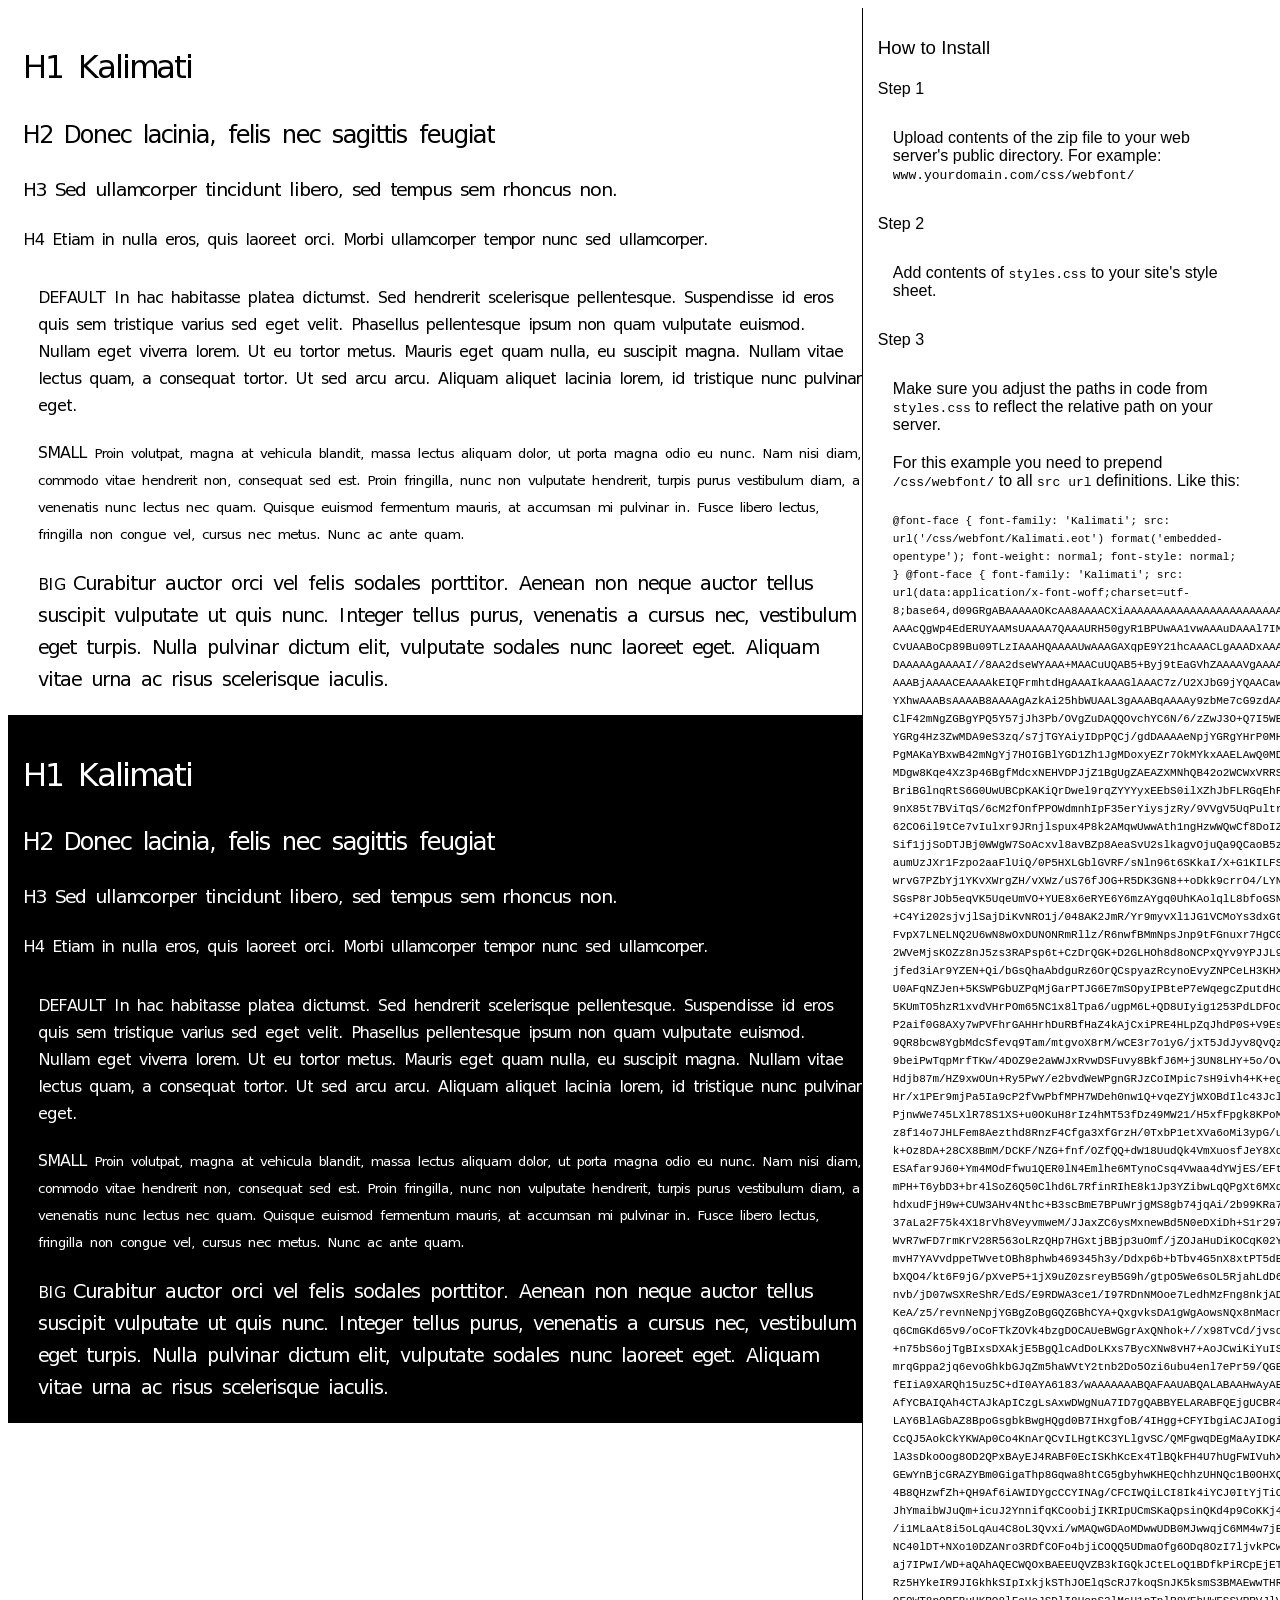
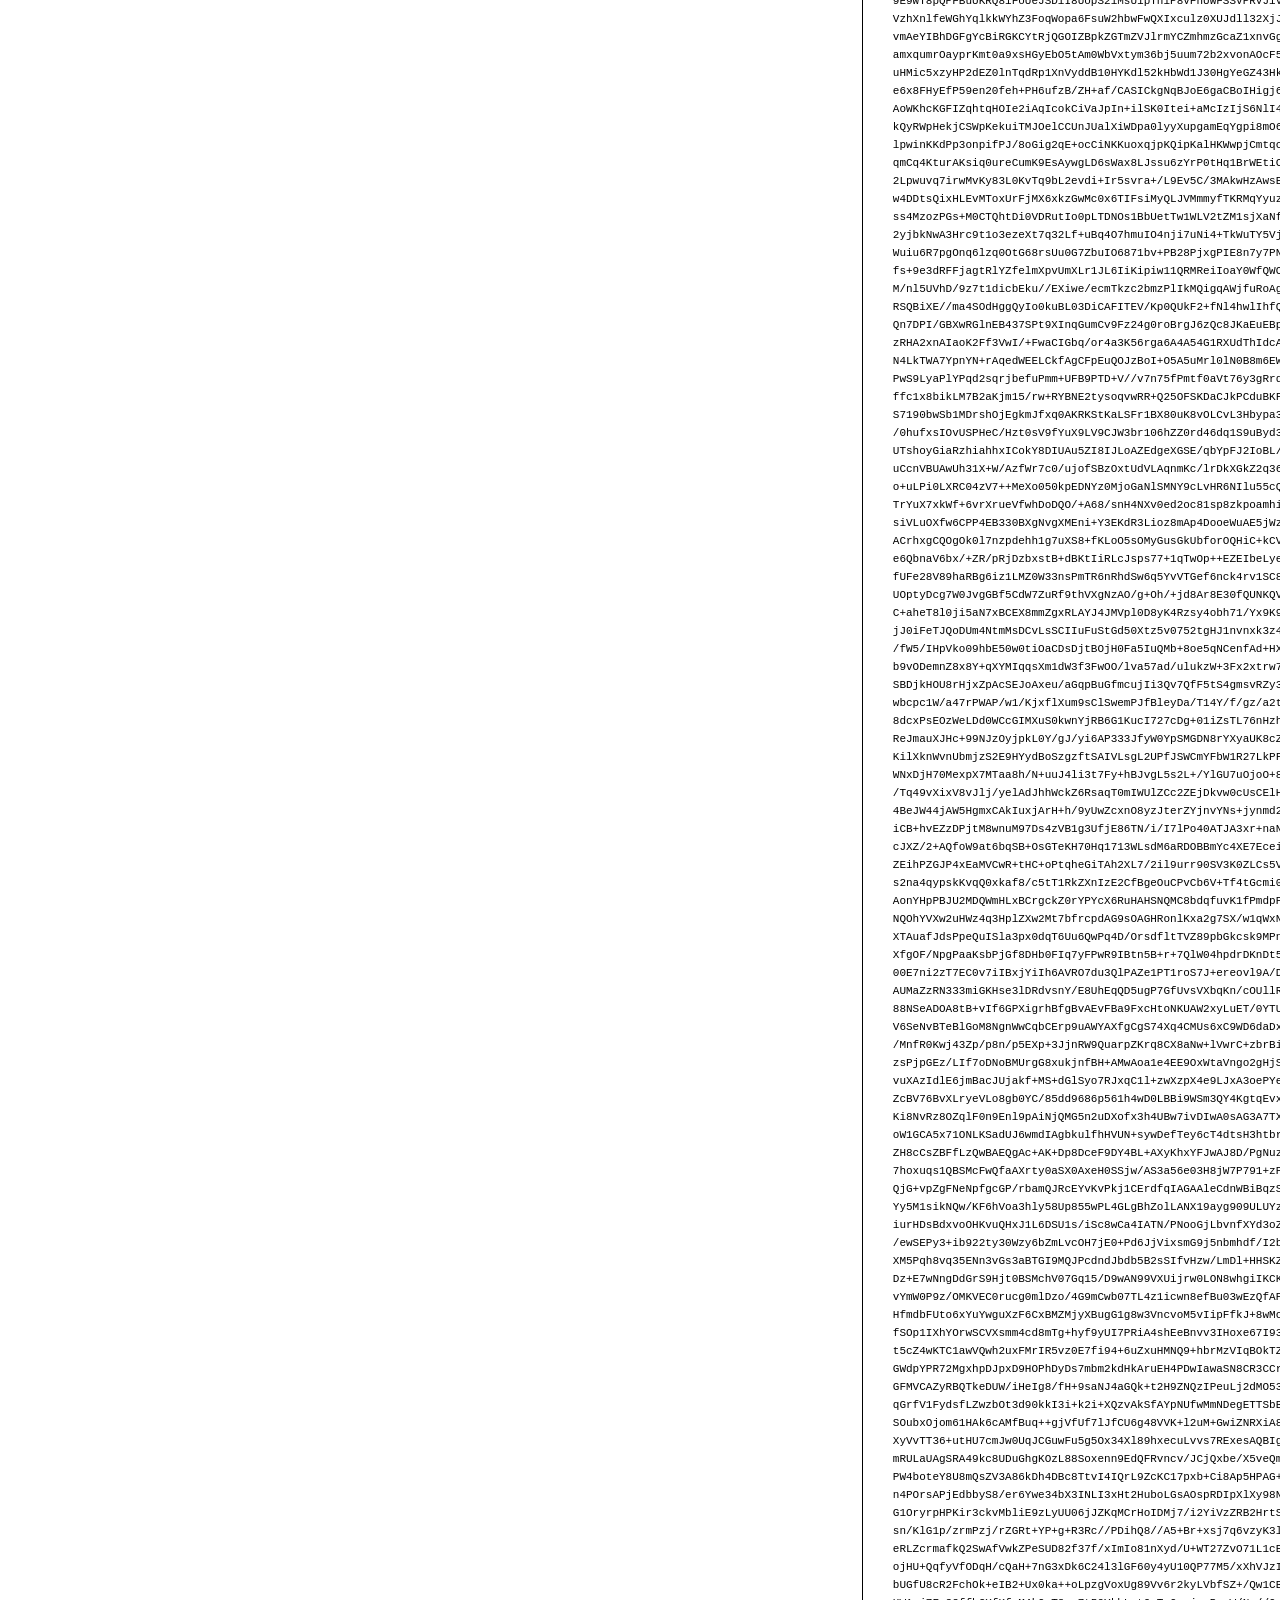
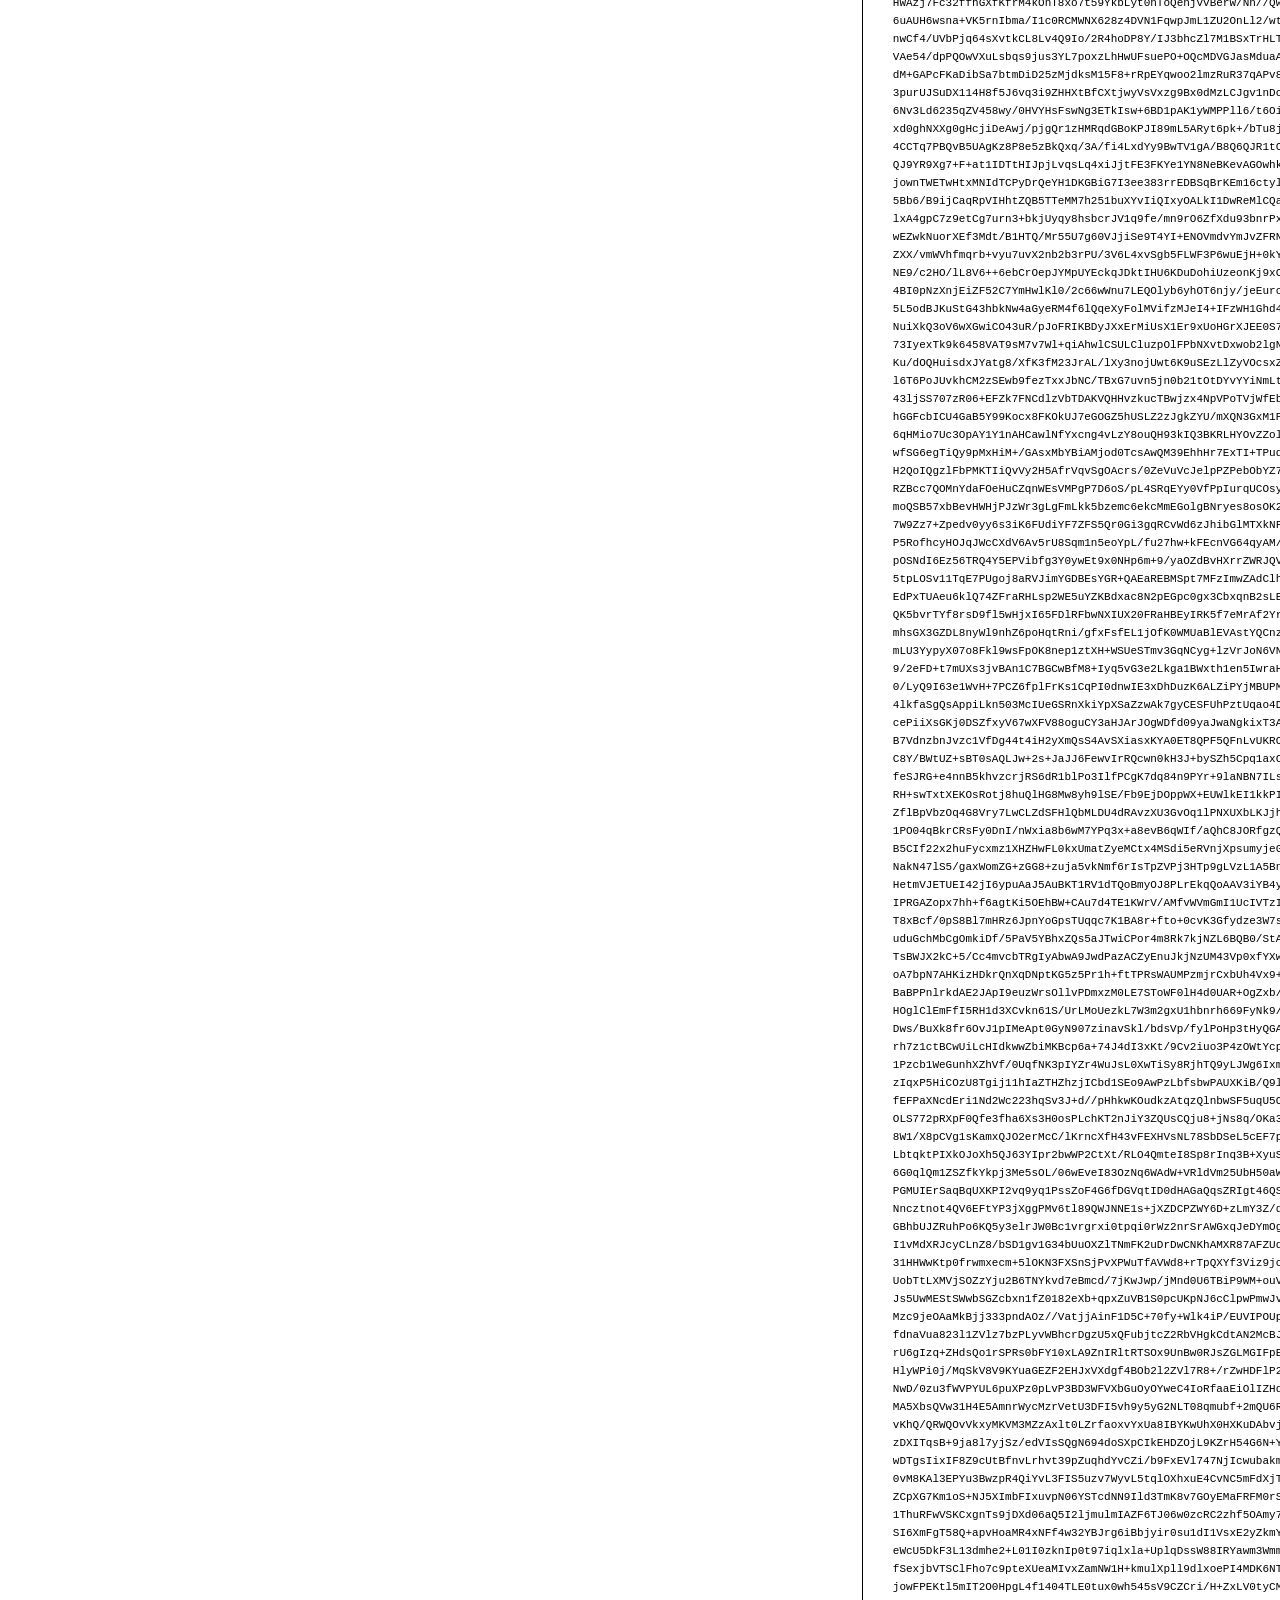
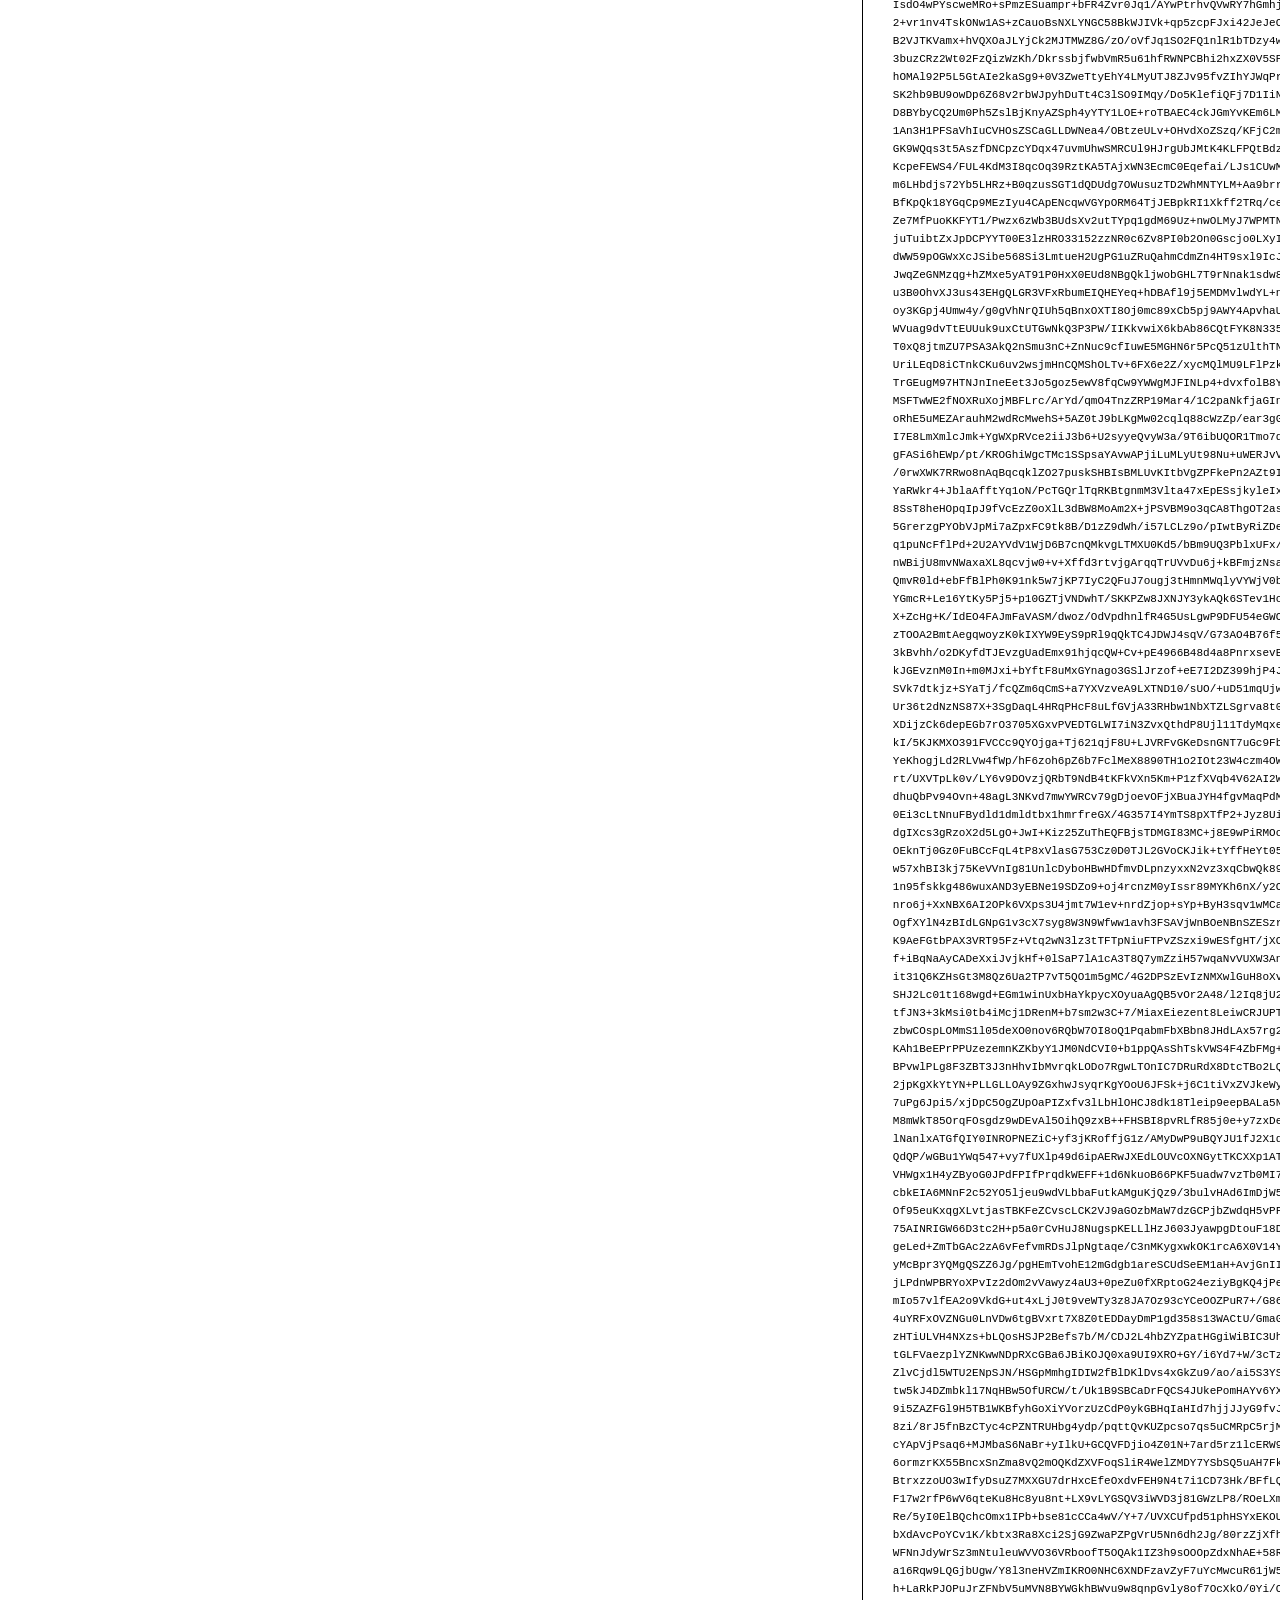
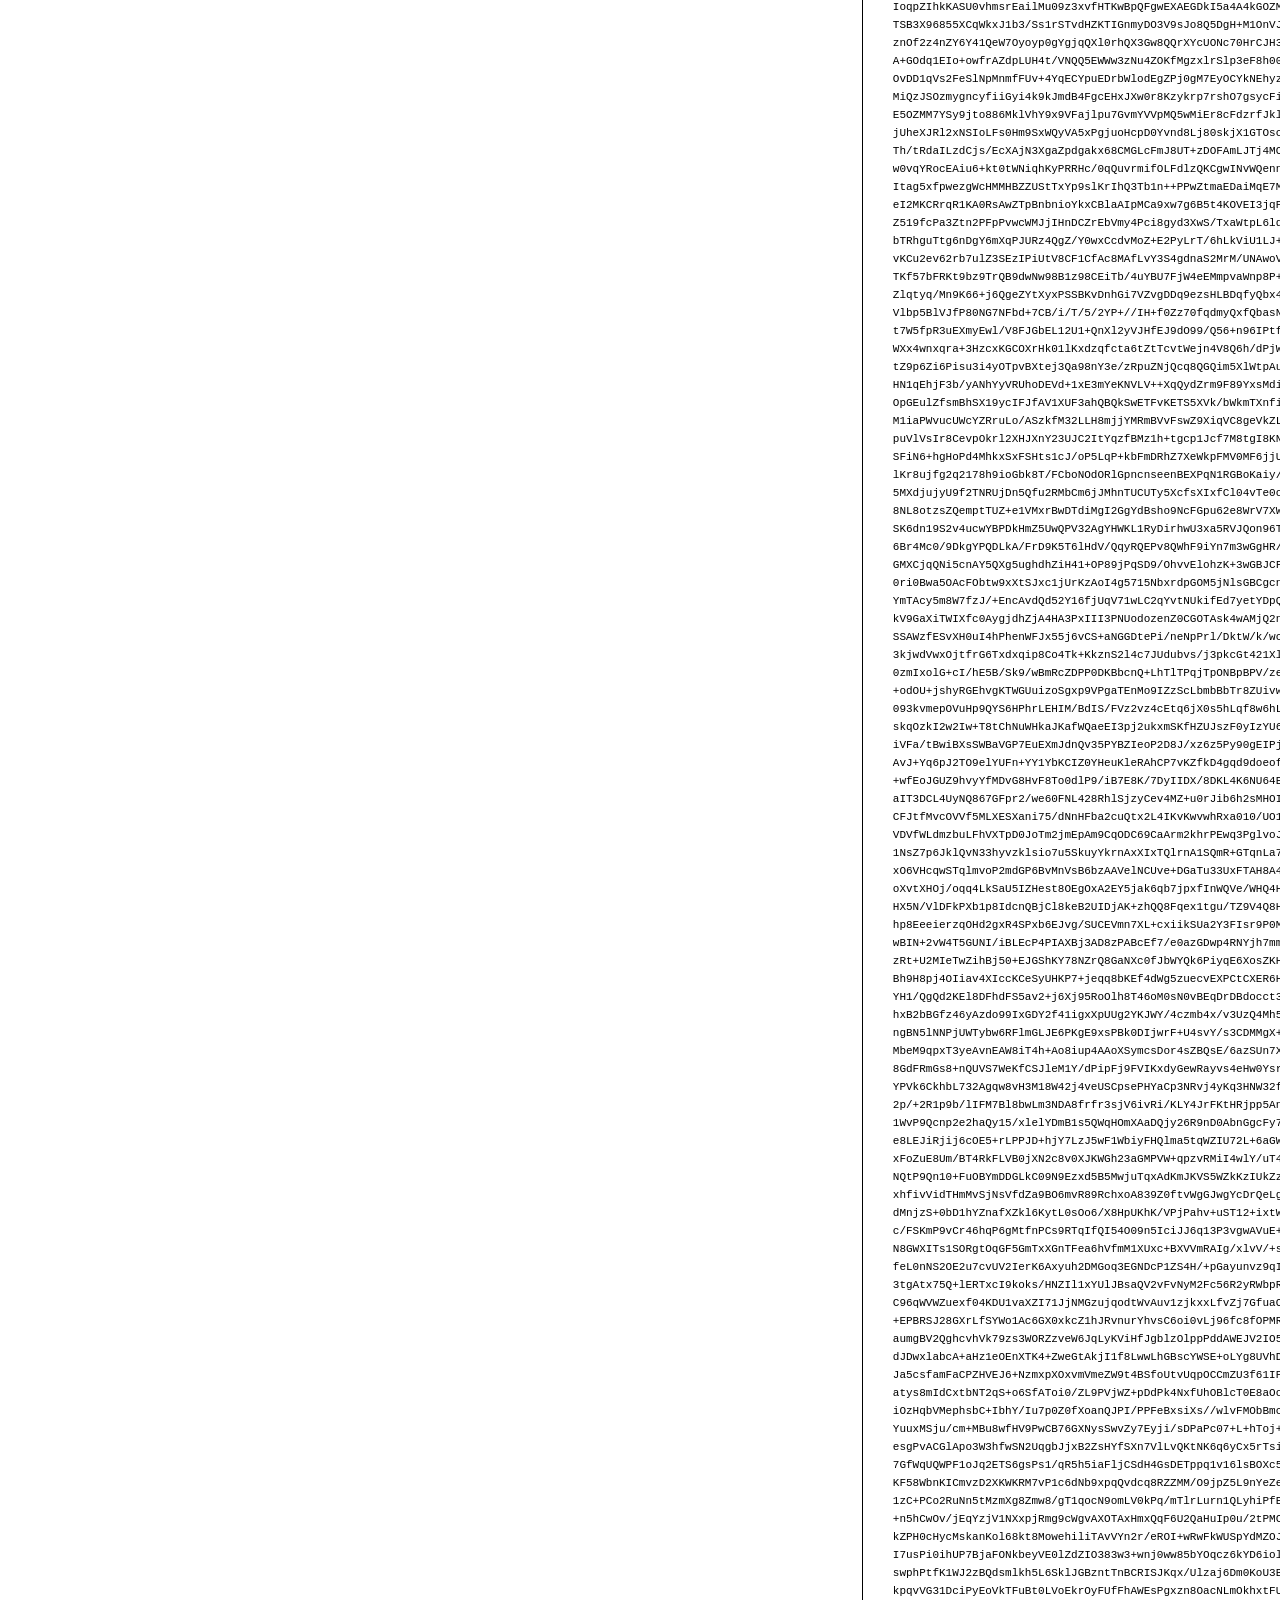
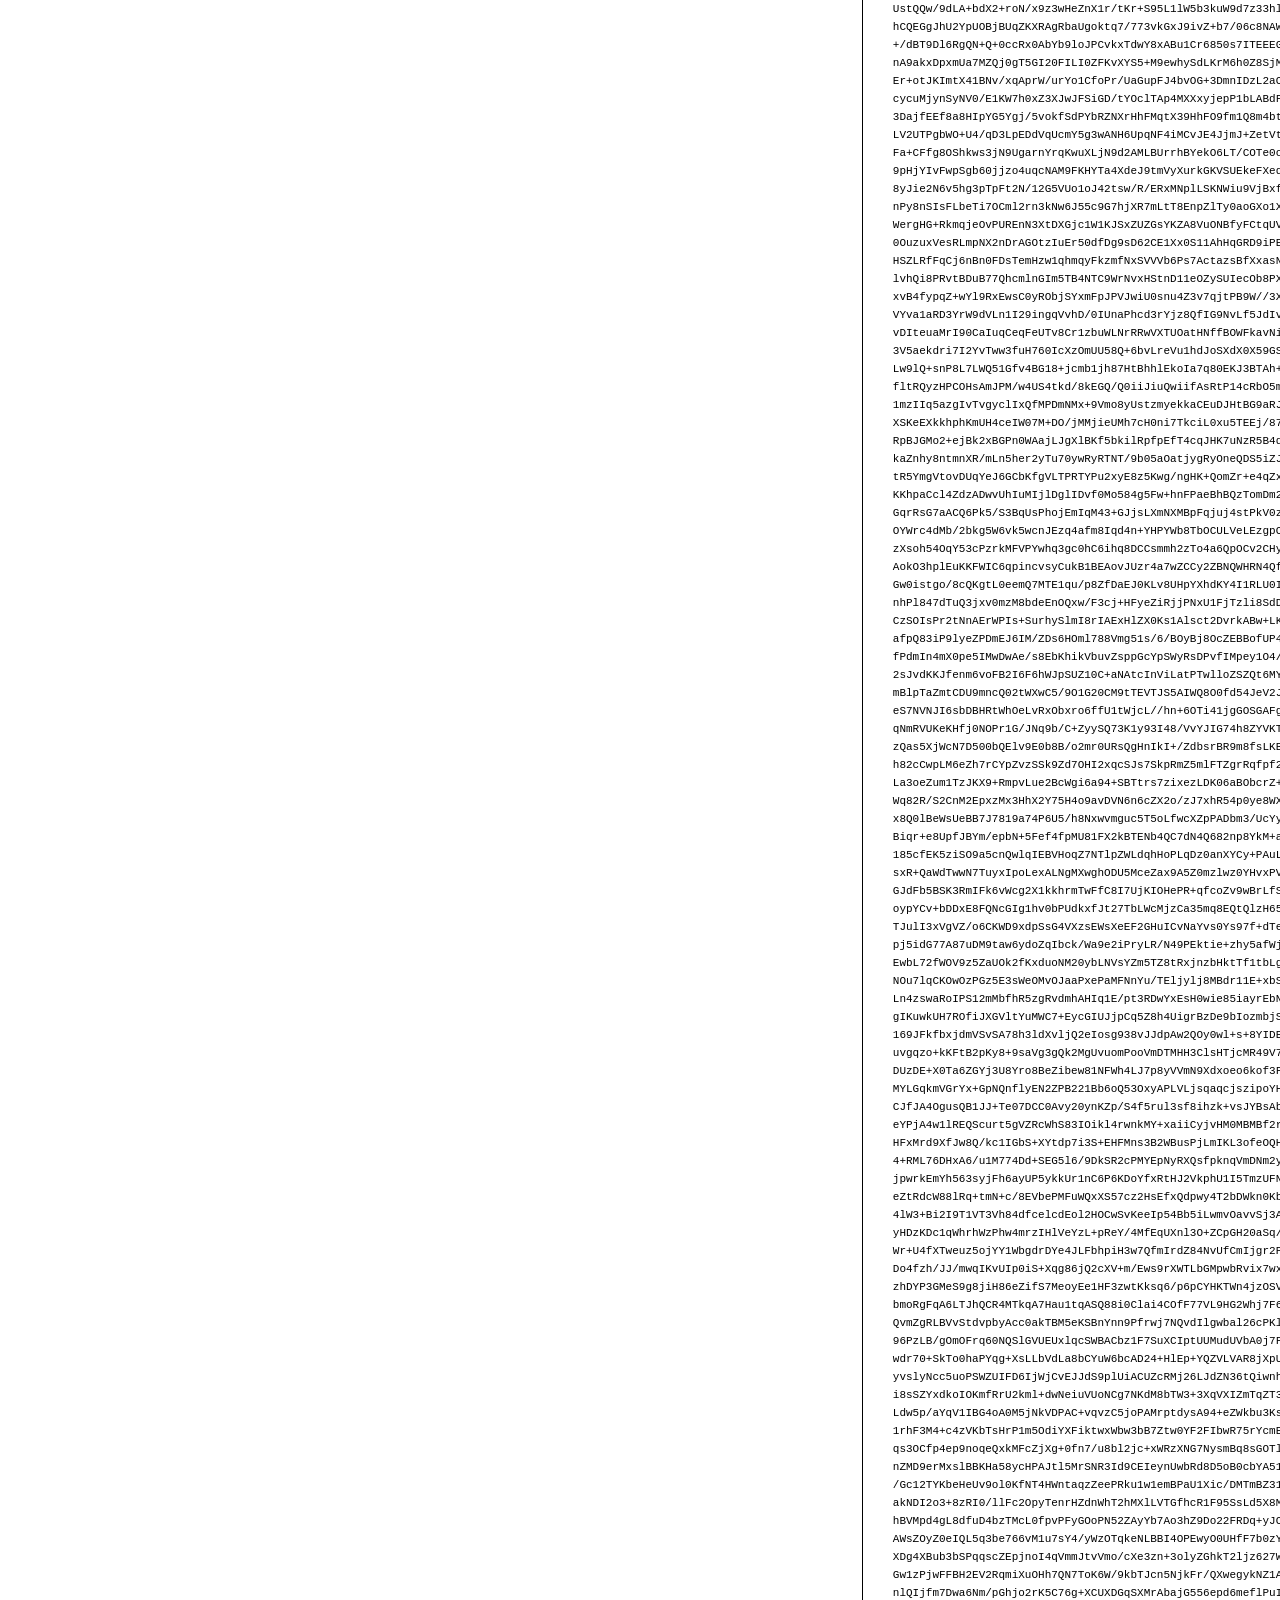
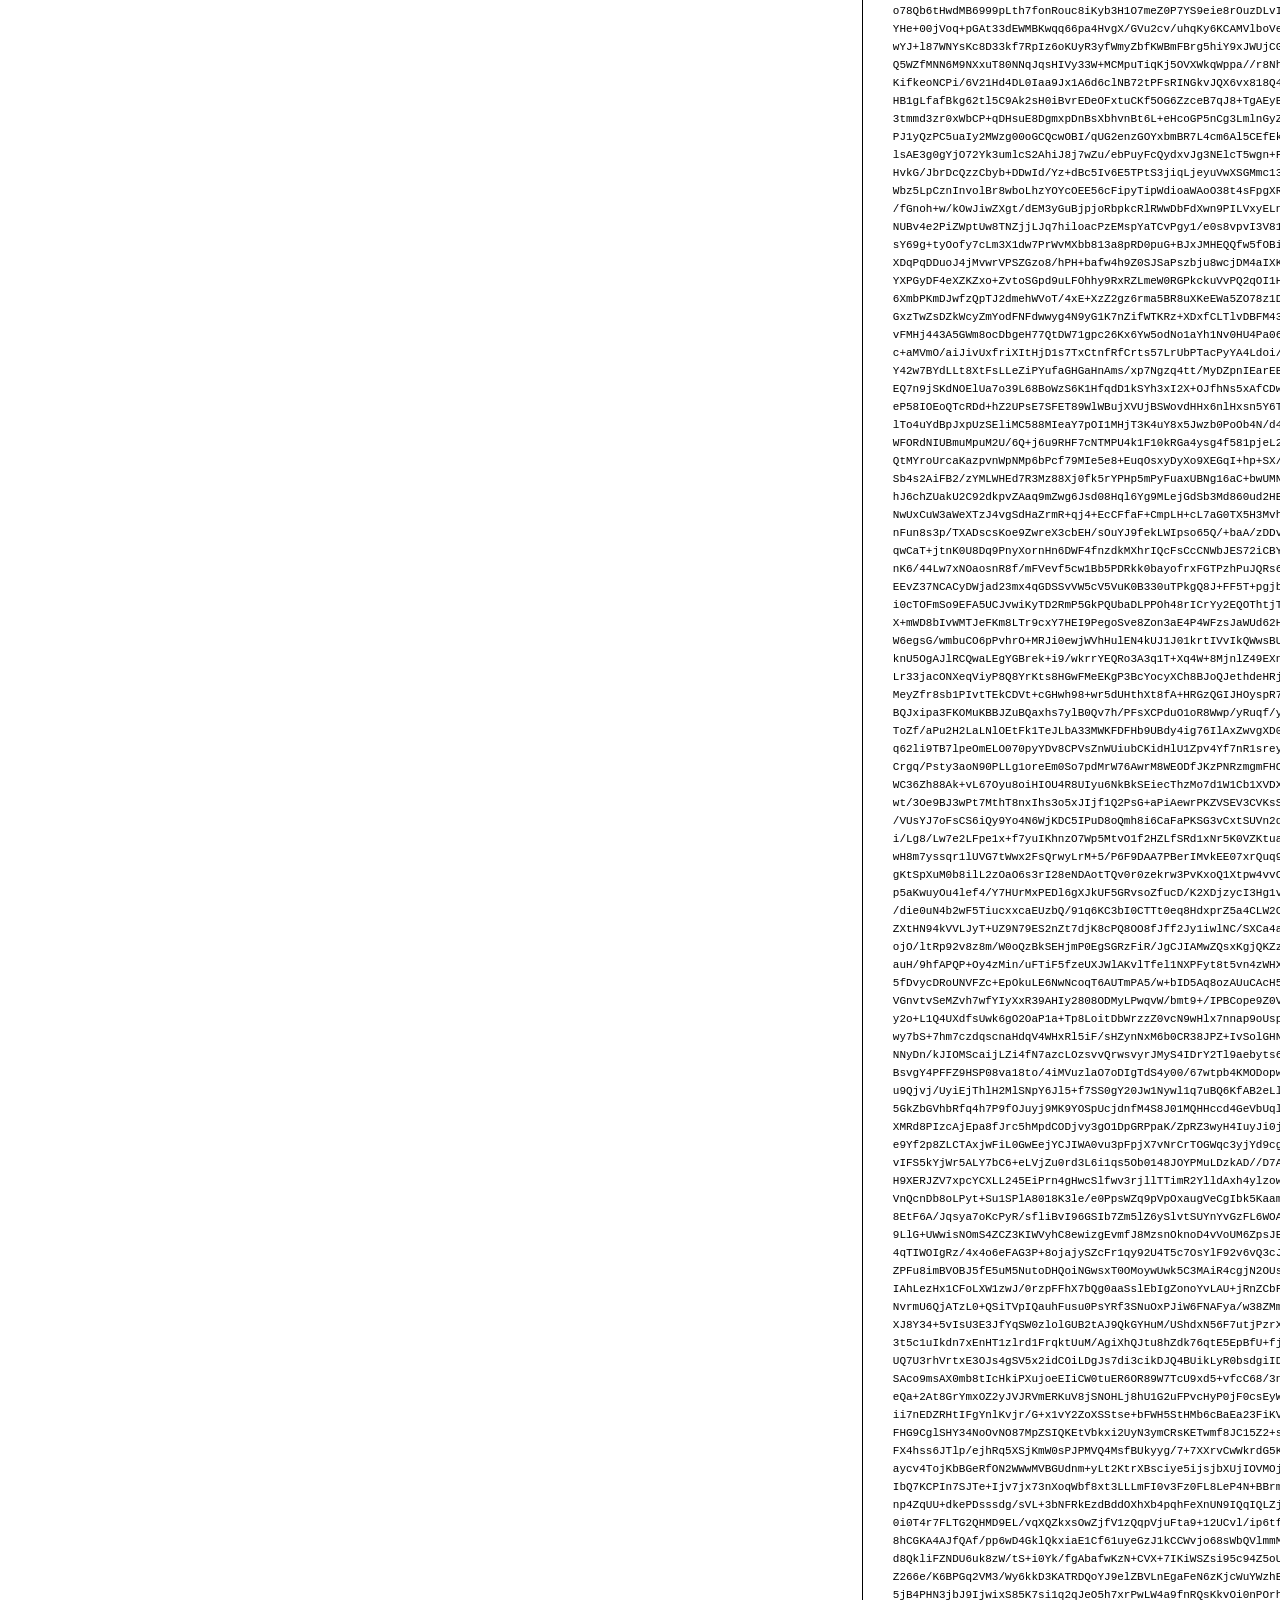
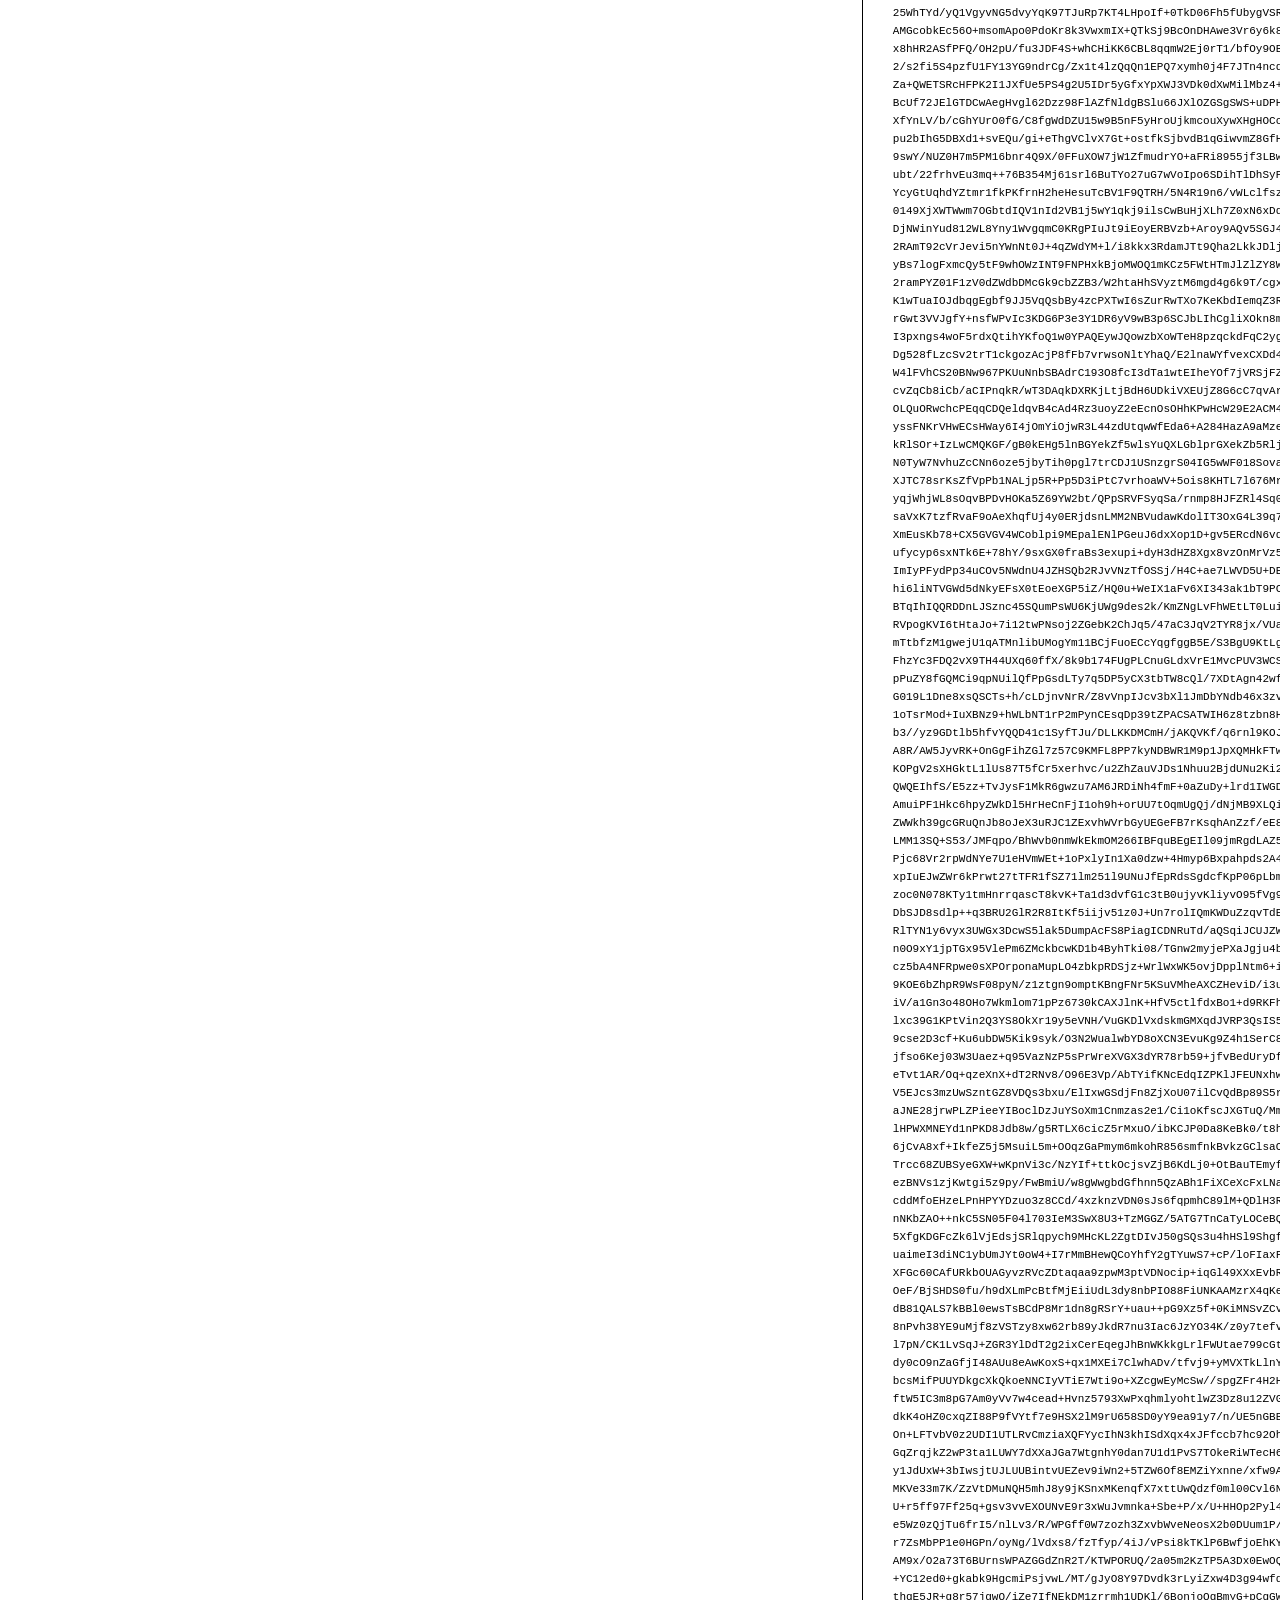
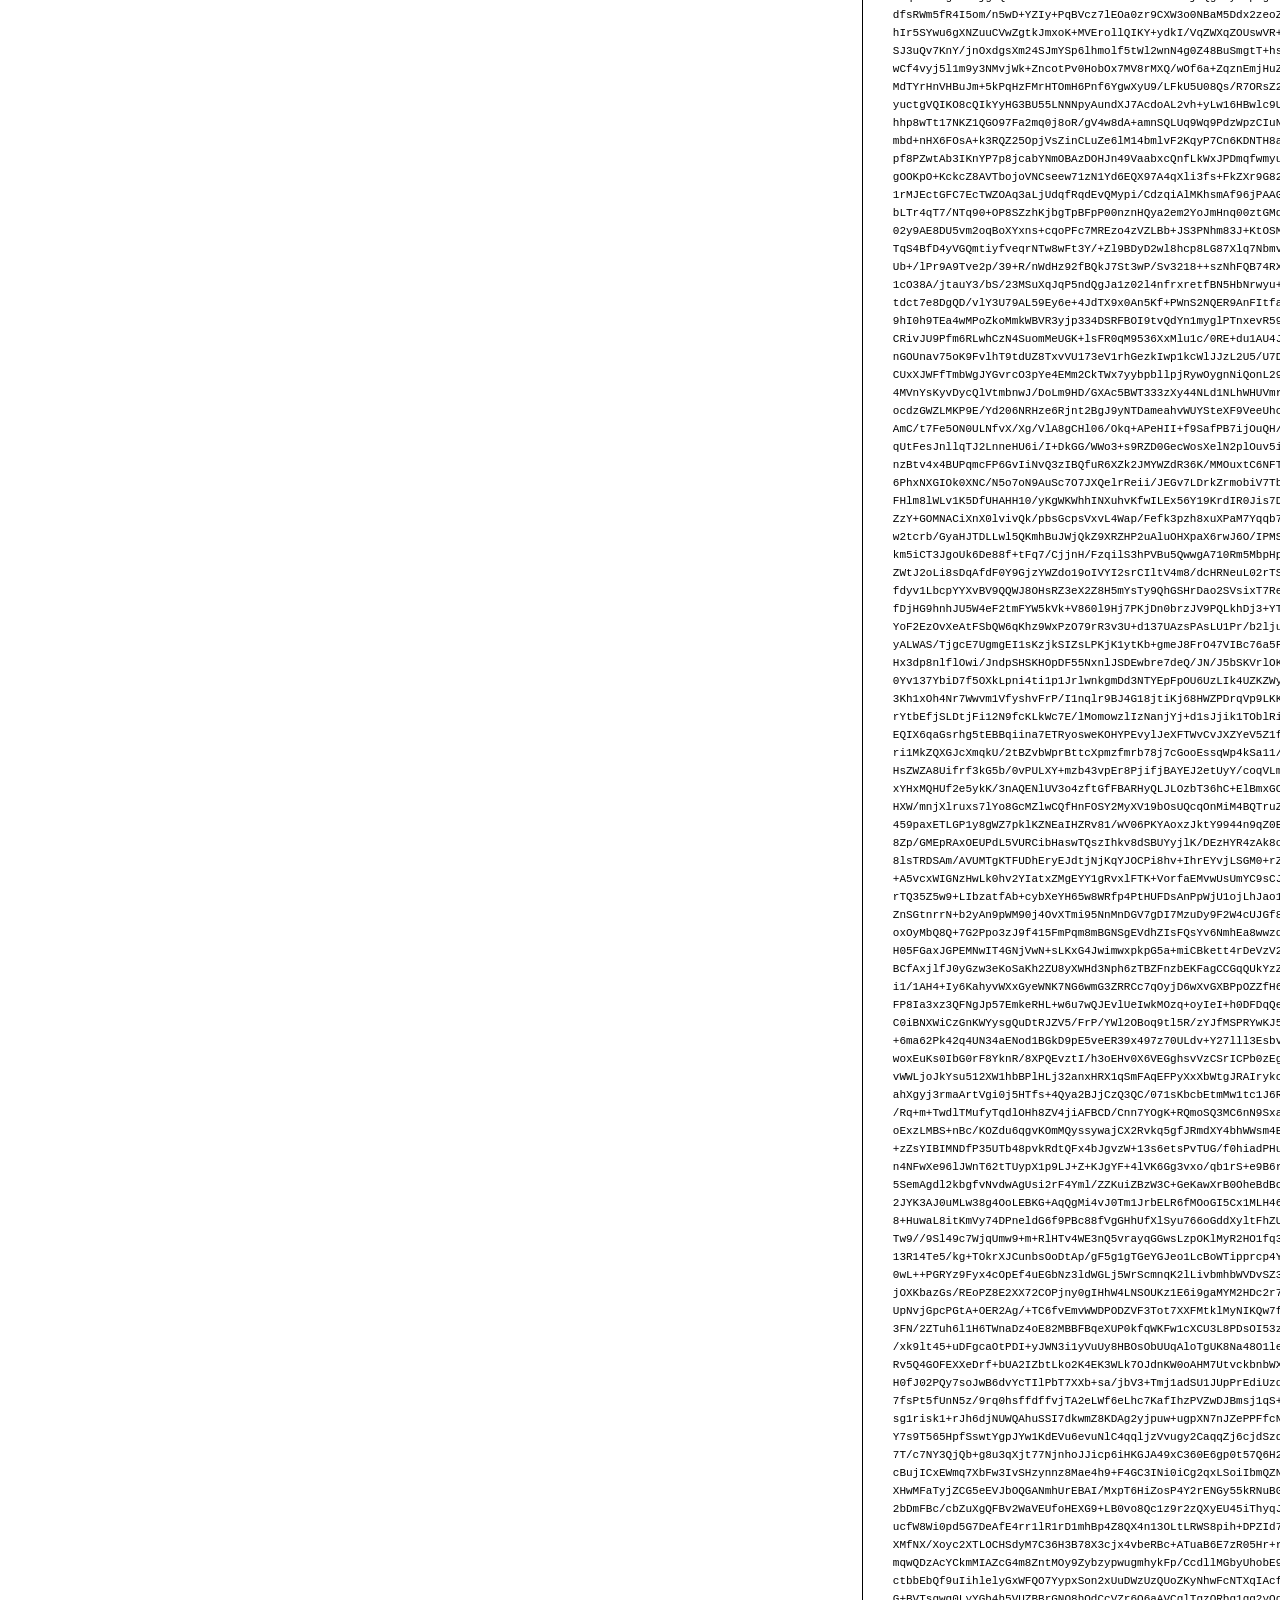
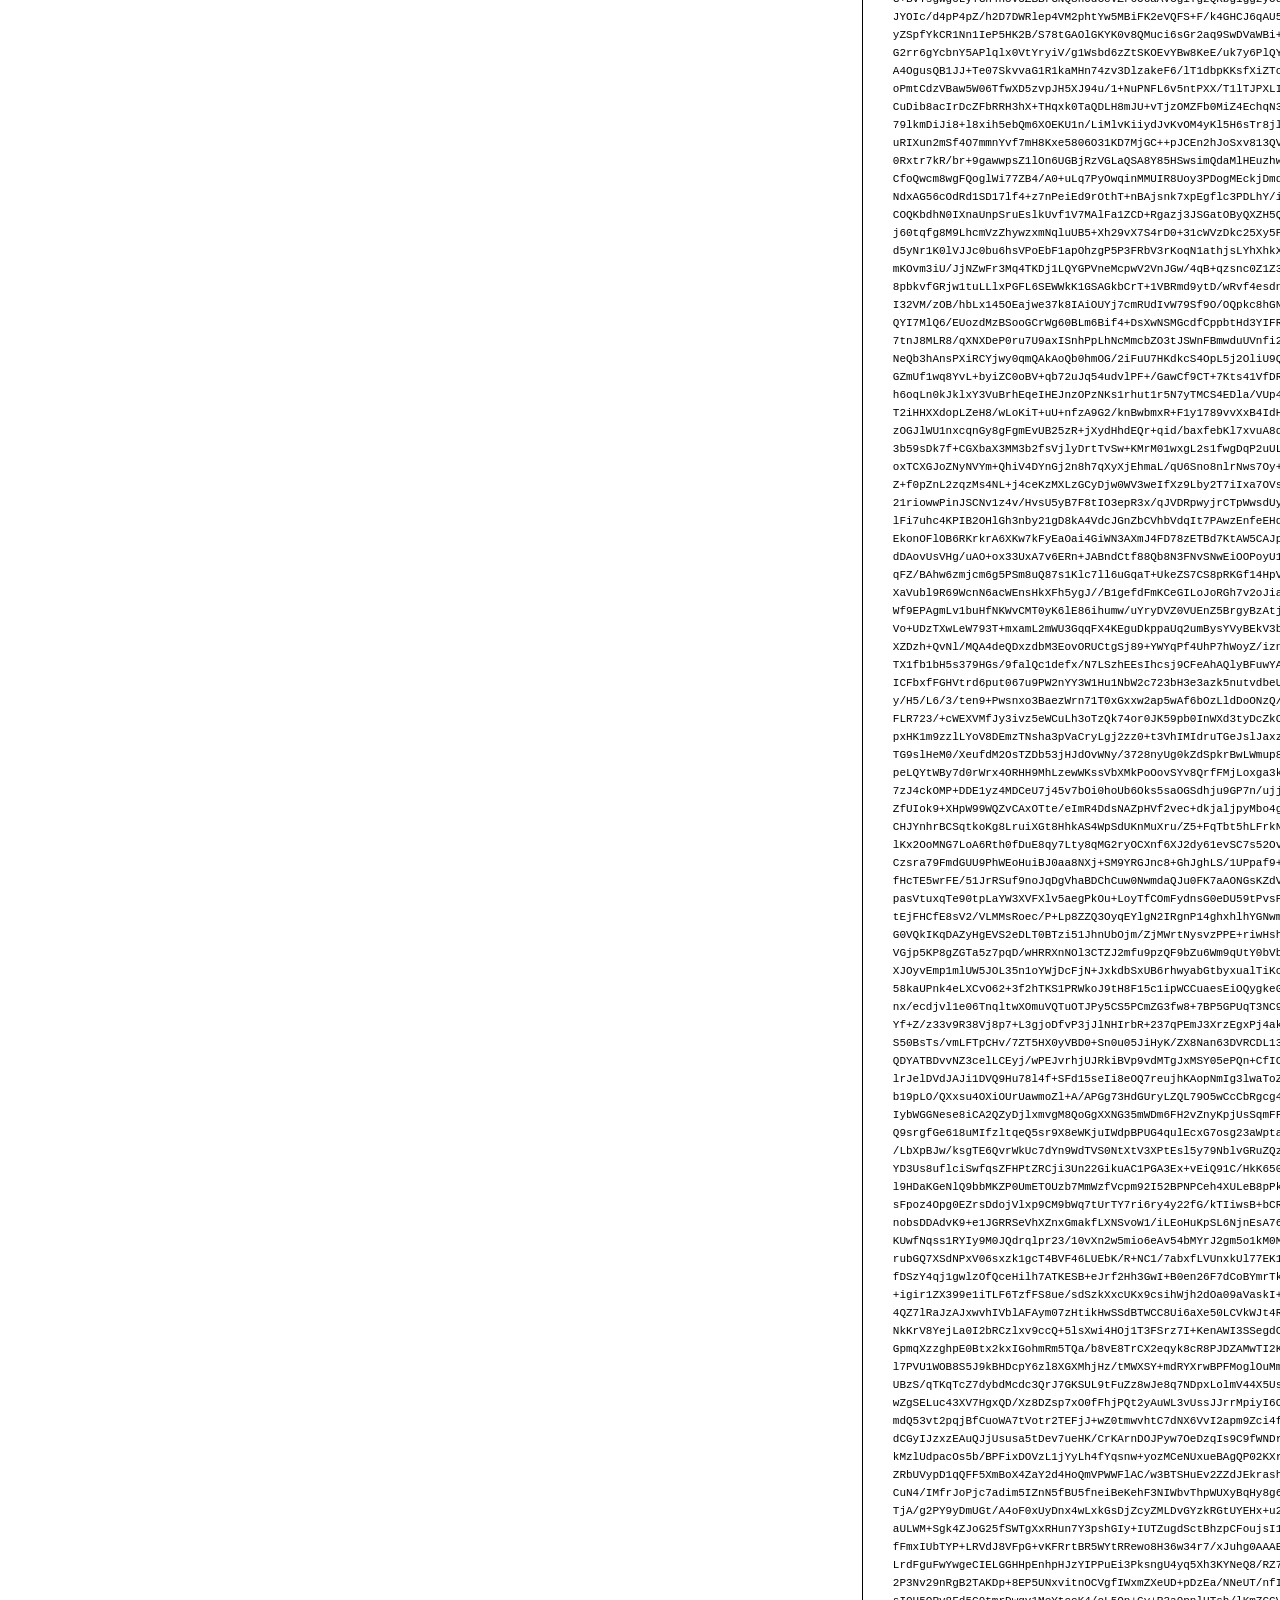
<file: css/webfont/preview.html>
<!DOCTYPE html>
<html>
<head>
<title>
Kalimati
 - Web font preview
</title>
<style type='text/css'>

@font-face {
  font-family: 'Kalimati';
  src: url('Kalimati.eot') format('embedded-opentype');
  font-weight: normal;
  font-style: normal;
}

@font-face {
  font-family: 'Kalimati';
  src:  url([data-uri]) format('woff'), url('Kalimati.ttf')  format('truetype'), url('Kalimati.svg#Kalimati') format('svg');
  font-weight: normal;
  font-style: normal;
}



body { font-family: 'Kalimati' !important; }
h1, h2, h3, h4 { font-weight: normal; }
.reg { color:black; background:white; }
.inverse { color:white; background:black; }
div { padding: 10px 15px; }
.right { background:white; width:30%; float: right; font-family: sans-serif; border: 1px solid black; border-width: 0 0 1px 1px;}
</style>
</head>
<body>
<div class='right'>
<h3>How to Install</h3>
<h4>Step 1</h4>
<div>
Upload contents of the zip file to your web server's public directory. For example:
<code>www.yourdomain.com/css/webfont/</code>
</div>
<h4>Step 2</h4>
<div>
Add contents of
<code>styles.css</code>
to your site's style sheet.
</div>
<h4>Step 3</h4>
<div>
Make sure you adjust the paths in code from
<code>styles.css</code>
to reflect the relative path on your server.
</div>
<div>
For this example you need to prepend
<code>/css/webfont/</code>
to all
<code>src url</code>
definitions. Like this:
</div>
<div>
<code style='font-size:11px;'>@font-face {
  font-family: 'Kalimati';
  src: url('/css/webfont/Kalimati.eot') format('embedded-opentype');
  font-weight: normal;
  font-style: normal;
}

@font-face {
  font-family: 'Kalimati';
  src:  url([data-uri]) format('woff'), url('/css/webfont/Kalimati.ttf')  format('truetype'), url('/css/webfont/Kalimati.svg#Kalimati') format('svg');
  font-weight: normal;
  font-style: normal;
}</code>
</div>
</div>
<div class='reg'>
<h1>
H1
Kalimati
</h1>
<h2>
H2
Donec lacinia, felis nec sagittis feugiat
</h2>
<h3>
H3
Sed ullamcorper tincidunt libero, sed tempus sem rhoncus non.
</h3>
<h4>
H4
Etiam in nulla eros, quis laoreet orci. Morbi ullamcorper tempor nunc sed ullamcorper.
</h4>
<div>
DEFAULT
In hac habitasse platea dictumst. Sed hendrerit scelerisque pellentesque. Suspendisse id eros quis sem tristique varius sed eget velit. Phasellus pellentesque ipsum non quam vulputate euismod. Nullam eget viverra lorem. Ut eu tortor metus. Mauris eget quam nulla, eu suscipit magna. Nullam vitae lectus quam, a consequat tortor. Ut sed arcu arcu. Aliquam aliquet lacinia lorem, id tristique nunc pulvinar eget.
</div>
<div>
SMALL
<small>
Proin volutpat, magna at vehicula blandit, massa lectus aliquam dolor, ut porta magna odio eu nunc. Nam nisi diam, commodo vitae hendrerit non, consequat sed est. Proin fringilla, nunc non vulputate hendrerit, turpis purus vestibulum diam, a venenatis nunc lectus nec quam. Quisque euismod fermentum mauris, at accumsan mi pulvinar in. Fusce libero lectus, fringilla non congue vel, cursus nec metus. Nunc ac ante quam.
</small>
</div>
<div>
BIG
<big>
Curabitur auctor orci vel felis sodales porttitor. Aenean non neque auctor tellus suscipit vulputate ut quis nunc. Integer tellus purus, venenatis a cursus nec, vestibulum eget turpis. Nulla pulvinar dictum elit, vulputate sodales nunc laoreet eget. Aliquam vitae urna ac risus scelerisque iaculis.
</big>
</div>

</div>
<div class='inverse'>
<h1>
H1
Kalimati
</h1>
<h2>
H2
Donec lacinia, felis nec sagittis feugiat
</h2>
<h3>
H3
Sed ullamcorper tincidunt libero, sed tempus sem rhoncus non.
</h3>
<h4>
H4
Etiam in nulla eros, quis laoreet orci. Morbi ullamcorper tempor nunc sed ullamcorper.
</h4>
<div>
DEFAULT
In hac habitasse platea dictumst. Sed hendrerit scelerisque pellentesque. Suspendisse id eros quis sem tristique varius sed eget velit. Phasellus pellentesque ipsum non quam vulputate euismod. Nullam eget viverra lorem. Ut eu tortor metus. Mauris eget quam nulla, eu suscipit magna. Nullam vitae lectus quam, a consequat tortor. Ut sed arcu arcu. Aliquam aliquet lacinia lorem, id tristique nunc pulvinar eget.
</div>
<div>
SMALL
<small>
Proin volutpat, magna at vehicula blandit, massa lectus aliquam dolor, ut porta magna odio eu nunc. Nam nisi diam, commodo vitae hendrerit non, consequat sed est. Proin fringilla, nunc non vulputate hendrerit, turpis purus vestibulum diam, a venenatis nunc lectus nec quam. Quisque euismod fermentum mauris, at accumsan mi pulvinar in. Fusce libero lectus, fringilla non congue vel, cursus nec metus. Nunc ac ante quam.
</small>
</div>
<div>
BIG
<big>
Curabitur auctor orci vel felis sodales porttitor. Aenean non neque auctor tellus suscipit vulputate ut quis nunc. Integer tellus purus, venenatis a cursus nec, vestibulum eget turpis. Nulla pulvinar dictum elit, vulputate sodales nunc laoreet eget. Aliquam vitae urna ac risus scelerisque iaculis.
</big>
</div>

</div>
</body>
</html>
</file>
